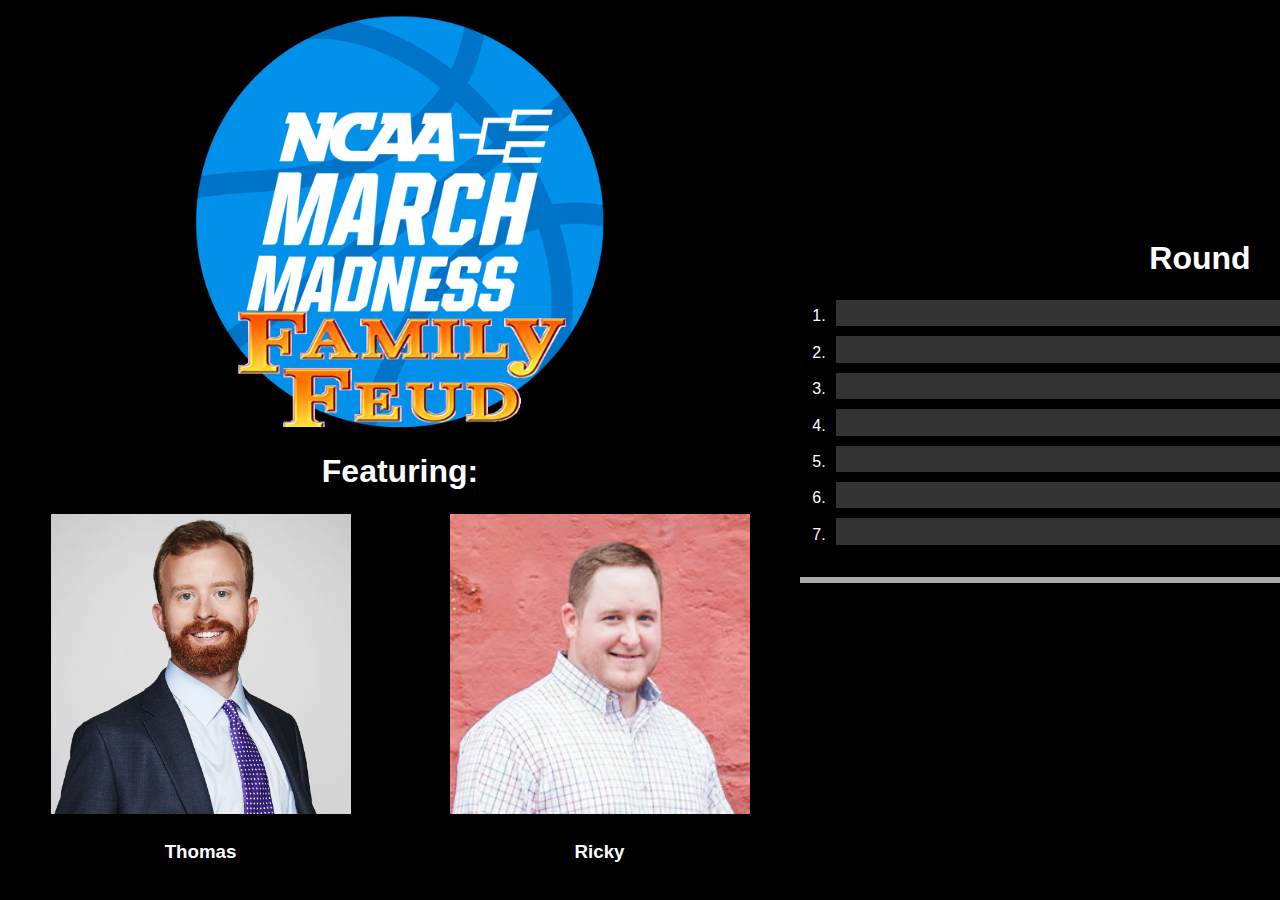
<file: popup.html>
<!DOCTYPE html>
<html>
<!--
Copyright 2011 Daniel Seither (post@tiwoc.de), Cornelius Flöter (cornelius@nxon.de)

This file is part of Clan Contest.

Clan Contest is free software: you can redistribute it and/or modify
it under the terms of the GNU General Public License as published by
the Free Software Foundation, either version 3 of the License, or
(at your option) any later version.

Clan Contest is distributed in the hope that it will be useful,
but WITHOUT ANY WARRANTY; without even the implied warranty of
MERCHANTABILITY or FITNESS FOR A PARTICULAR PURPOSE.  See the
GNU General Public License for more details.

You should have received a copy of the GNU General Public License
along with Clan Contest.  If not, see http://www.gnu.org/licenses/.
-->
<head>
<title>MML Feud</title>
<meta http-equiv="Content-Type" content="text/html; charset=utf-8">
<link rel="stylesheet" type="text/css" href="style/popup.css">

<script src="lib/jquery-1.6.1.js"></script>
<script src="questions.js"></script>
<script type="text/javascript">

	// maximum number of answers per question
	var max_answers = 0;

	// tasks to be run after DOM is fully loaded
	$(document).ready(function() {
	
		// calculate maximum number of answers per round
		$.each(answers_rounds, function(idx_round, answers) {
			if (answers.length > max_answers)
				max_answers = answers.length;
		});
		
		// initialize answer table for rounds
		var tbl_rounds_answers = $('#tbl_rounds_answers');
		for (var i = 0; i < max_answers; i++) {
			tbl_rounds_answers.append(
				'<tr id="answer_row'+i+'">' +
				'<td class="answer_priority">'+(i+1)+'.</td>' +
				'<td class="answer"><span id="answer'+i+'" class="answer_span">&nbsp;</span></td>' +
				'<td class="answer_points" id="points'+i+'"></td>' +
				'</tr>'
			);
		}

		// initialize answer table for finals
		var tbl_finals_answers = $('#tbl_finals_answers');
		for (var i = 0; i < answers_finals.length; i++) {
			tbl_finals_answers.append(
				'<tr>' +
				'<td class="answer"><span id="finals_answer'+i+'-0"></span><span id="finals_answer'+i+'-0-empty">&nbsp;</span></td>' +
				'<td class="answer_points"><span id="finals_points'+i+'-0"></span><span id="finals_points'+i+'-0-empty">&nbsp;</span></td>' +
				'<td class="answer_points"><span id="finals_points'+i+'-1"></span><span id="finals_points'+i+'-1-empty">&nbsp;</span></td>' +
				'<td class="answer"><span id="finals_answer'+i+'-1"></span><span id="finals_answer'+i+'-1-empty">&nbsp;</span></td>' +
				'</tr>'
			);
		}
		
		// notify control window
		window.opener.game_window_init_done();
	});

	// tasks to be run when window is closed
	window.onbeforeunload = function (e) {
	
		// notify control window
		window.opener.game_window_closed();
	};
	
	// contains change handlers for the game window
	var state_changer = new Object();

	// handle teams.* settings
	state_changer.teams = function(args, value) {
		var team = args.shift();
		var setting = args.shift();
		
		switch (setting) {
			case 'name':
				// set team name
				$('#name_t'+team).text(value);
				break;
			
			case 'points':
				// set team points
				$('#team'+team+'_points').text(value);
				break;
				
			case 'misses':
				// set team misses
				for (var i = 0; i < 3; i++) {
					var text = (i < value) ? 'X' : '&nbsp;';
					$('#x_t'+team+'_'+ i).html(text);
				}
				break;
		}
	}
	
	// handle screen.* settings
	state_changer.screen = function(args, value) {
		var screen = args.shift();
		
		// switch to screen
		$('.screen').hide();
		$('#view_'+value).show();
	}
	
	// handle round.* settings
	state_changer.round = function(args, value) {
		var setting = args.shift();
		
		switch (setting) {
			case 'id':
				// switch to round
				$('#round_display').text(value+1);
		
				// update multiplicator
				if (multiplicator[value] > 1)
					$('#multiplicator_display').text('('+multiplicator[value]+'x)')
				else
					$('#multiplicator_display').empty();
		
				// set length of answers table
				$('#tbl_rounds_answers').find('td').addClass('invisible');
				for (var a = 0; a < answers_rounds[value].length; a++) {
					$('#answer_row'+a).find('td').removeClass('invisible');
				}
				break;
		
			case 'points':
				// set round points
				$('#round_points').text(value);
				break;
				
			case 'answers_shown':
				var idx_answer = args.shift();
				
				// show/hide answer
				var text;
				var points;
				
				if (value >= 0) {
					var answer = answers_rounds[value][idx_answer];
					text = answer[0];
					points = answer[1];
				} else {
					text = '&nbsp;';
					points = '&nbsp;';
				}
				//rollin effect
				answer = $('#answer'+idx_answer);
				answer.css("width", "0%");
				answer.html(text);
				answer.animate({width: '100%'}, 500);
				$('#points'+idx_answer).html(points);
				break;
		}
	}
	
	// handle finals.* settings
	state_changer.finals = function(args, value) {
		var setting = args.shift();
		
		switch (setting) {
			case 'points':
				// set points
				$('#finals_points').text(value);
				break;
				
			case 'answers':
				// configure answers display
				var player = args.shift();
				var idx_question = args.shift();
				var setting2 = args.shift();
				
				switch (setting2) {
				
					case 'id':
						// set answer text and points
						var text;
						var points;
						
						// wrong answer (given as string)
						if (typeof(value) == 'string') {
							text = value;
							points = '--';
							
						// no answer given (yet)
						} else if (value < 0) {
							text = '';
							points = '';
							
						// correct answer given (as index)
						} else {
							var answer = answers_finals[idx_question][value];
							text = answer[0];
							points = answer[1];
						}

						$('#finals_answer'+idx_question+'-'+player).text(text);
						$('#finals_points'+idx_question+'-'+player).text(points);
						break;
						
					case 'answer_shown':
						// show/hide answer
						$('#finals_answer'+idx_question+'-'+player).toggle(value);
						$('#finals_answer'+idx_question+'-'+player+'-empty').toggle(!value);
						break;
						
					case 'points_shown':
						// show/hide points
						$('#finals_points'+idx_question+'-'+player).toggle(value);
						$('#finals_points'+idx_question+'-'+player+'-empty').toggle(!value);
						break;
				}
				break;
		}
	}

	// ##### start of API (to be called from control window) #####

	// apply changes to game window
	function apply_changes(changes) {
		$.each(changes, function(setting, value) {
			var args = setting.split('.');
			var toplevel = args.shift();
			
			state_changer[toplevel](args, value);
		});
	}
	
	// set timer value
	function set_timer(timeleft) {
		$('#timeleft').text(timeleft);
	}

	// ##### end of API (to be called from control window) #####
</script>

</head>

<body>
<div id="container">

<!-- splash -->
<div class="screen" id="view_splash">
	<img src="gfx/logo.png" height="412" width="410" />
	<h1 align=center>Featuring:</h1>
	<table align=center>
		<tr>
			<td><img src="gfx/thomas.jpeg" height="300" width="300" /></td>
			<td><img src="gfx/ricky.jpg" height="300" width="300" /></td>
		</tr>
		<tr>
			<td><h3 align=center>Thomas</h3></td>
			<td><h3 align=center>Ricky</h3></td>	
		</tr>		
	</table>
</div>

<!-- round 1 to 4 -->
<div class="screen" id="view_rounds">
	<h1>Round <span id="round_display"></span> <span id="multiplicator_display"></span></h1>
	<table class="answerstable" id="tbl_rounds_answers"><!-- placeholder for answers, filled using JS --></table>
	
	<table class="pointstable">
		<tr>
			<td id="name_t0" class="points_left"></td>
			<td class="points_center"></td>
			<td id="name_t1" class="points_right"></td>
		</tr>
		<tr class="points_row">
			<td id="team0_points" class="points_left"></td>
			<td id="round_points" class="points_center"></td>
			<td id="team1_points" class="points_right"></td>
		</tr>
		<tr>
			<td class="points_left">
				<span class="misses" id="x_t0_0">&nbsp;</span>
				<span class="misses" id="x_t0_1">&nbsp;</span>
				<span class="misses" id="x_t0_2">&nbsp;</span>
			</td>
			<td></td>
			<td class="points_right">
				<span class="misses" id="x_t1_2">&nbsp;</span>
				<span class="misses" id="x_t1_1">&nbsp;</span>
				<span class="misses" id="x_t1_0">&nbsp;</span>
			</td>
		</tr>
	</table>
</div>

<!-- finals -->
<div class="screen" id="view_finals">
	<h1>Finals</h1>
	<table class="answerstable" id="tbl_finals_answers"><!-- placeholder for answers, filled using JS --></table>

	<table class="pointstable">
		<tr>
			<td class="points_left">Time left: <span id="timeleft"></span> s</td>
			<td class="points_right">&Sigma; <span id="finals_points"></span></td>
		</tr>
	</table>
</div>
->
<!-- end -->
<div class="screen" id="view_end">
	<img src="gfx/logo.png" />
	<br />
	<h2>Thanks for playing!</h2>
</div>

</div>
</body>
</html>
</file>
<file: style/popup.css>
/*
 * Copyright 2011 Daniel Seither (post@tiwoc.de), Cornelius Flöter (cornelius@nxon.de)
 * 
 * This file is part of Clan Contest.
 * 
 * Clan Contest is free software: you can redistribute it and/or modify
 * it under the terms of the GNU General Public License as published by
 * the Free Software Foundation, either version 3 of the License, or
 * (at your option) any later version.
 * 
 * Clan Contest is distributed in the hope that it will be useful,
 * but WITHOUT ANY WARRANTY; without even the implied warranty of
 * MERCHANTABILITY or FITNESS FOR A PARTICULAR PURPOSE.  See the
 * GNU General Public License for more details.
 * 
 * You should have received a copy of the GNU General Public License
 * along with Clan Contest.  If not, see http://www.gnu.org/licenses/.
 */

#container {
	/* fills the visible space of the window */
	position: fixed;
	top: 0;
	left: 0;
	width: 100%;
	height: 100%;
	
	/* for centering of contents */
	display: table;
	
	/* general style */
	background-color: black;
	background: -moz-linear-gradient(bottom right, blue, navy); /* For Firefox 3.6 to 15 */
	color: white;
	font-family: sans-serif;
}

.screen {
	/* for vertical centering */
	display: table-cell;
	vertical-align: middle;

	/* for horizontal centering */
	text-align: center;
}

table {
	/* for horizontal centering */
	margin: 0 auto;
	width: 800px;
}

.answerstable tr td {
	vertical-align: bottom;
	border-bottom: 0.5em solid black;
}

.answer_priority, .answer_points {
	text-align: right;
	width: 4%;
}

.answer_priority {
	padding-right: 0.5em;
}

#view_finals .answer_points {
	padding-right: 0.5em;
	width: 5%;
}

#view_finals .answer {
	width: 40%;
}

.answer {
	text-align: left;
	width: auto;
	padding: 0.2em 0.5em;
	background-color: #333333;
}

/* for rollin effect */
.answer_span {
	display: block; 
	overflow: hidden;
	height: 20px;
}

.sumlabel {
	text-align: right;
}

.pointstable {
	margin-top: 1em;
	border-spacing: 0;
}

.points_row {
	background-color: #aaaaaa;
	color: black;
}

.pointstable tr td {
	padding: 0.2em 0.5em;
	font-weight: bold;
}

.points_left {
	text-align: left;
	min-width: 5em;
}

.points_center {
	text-align: center;
	width: 5em;
}

.points_right {
	text-align: right;
	min-width: 5em;
}

.maxwidth {
	width: 100%;
}

.invisible {
	visibility: hidden;
}

.misses {
	font-size: 80px;
	color: red;
}
</file>
